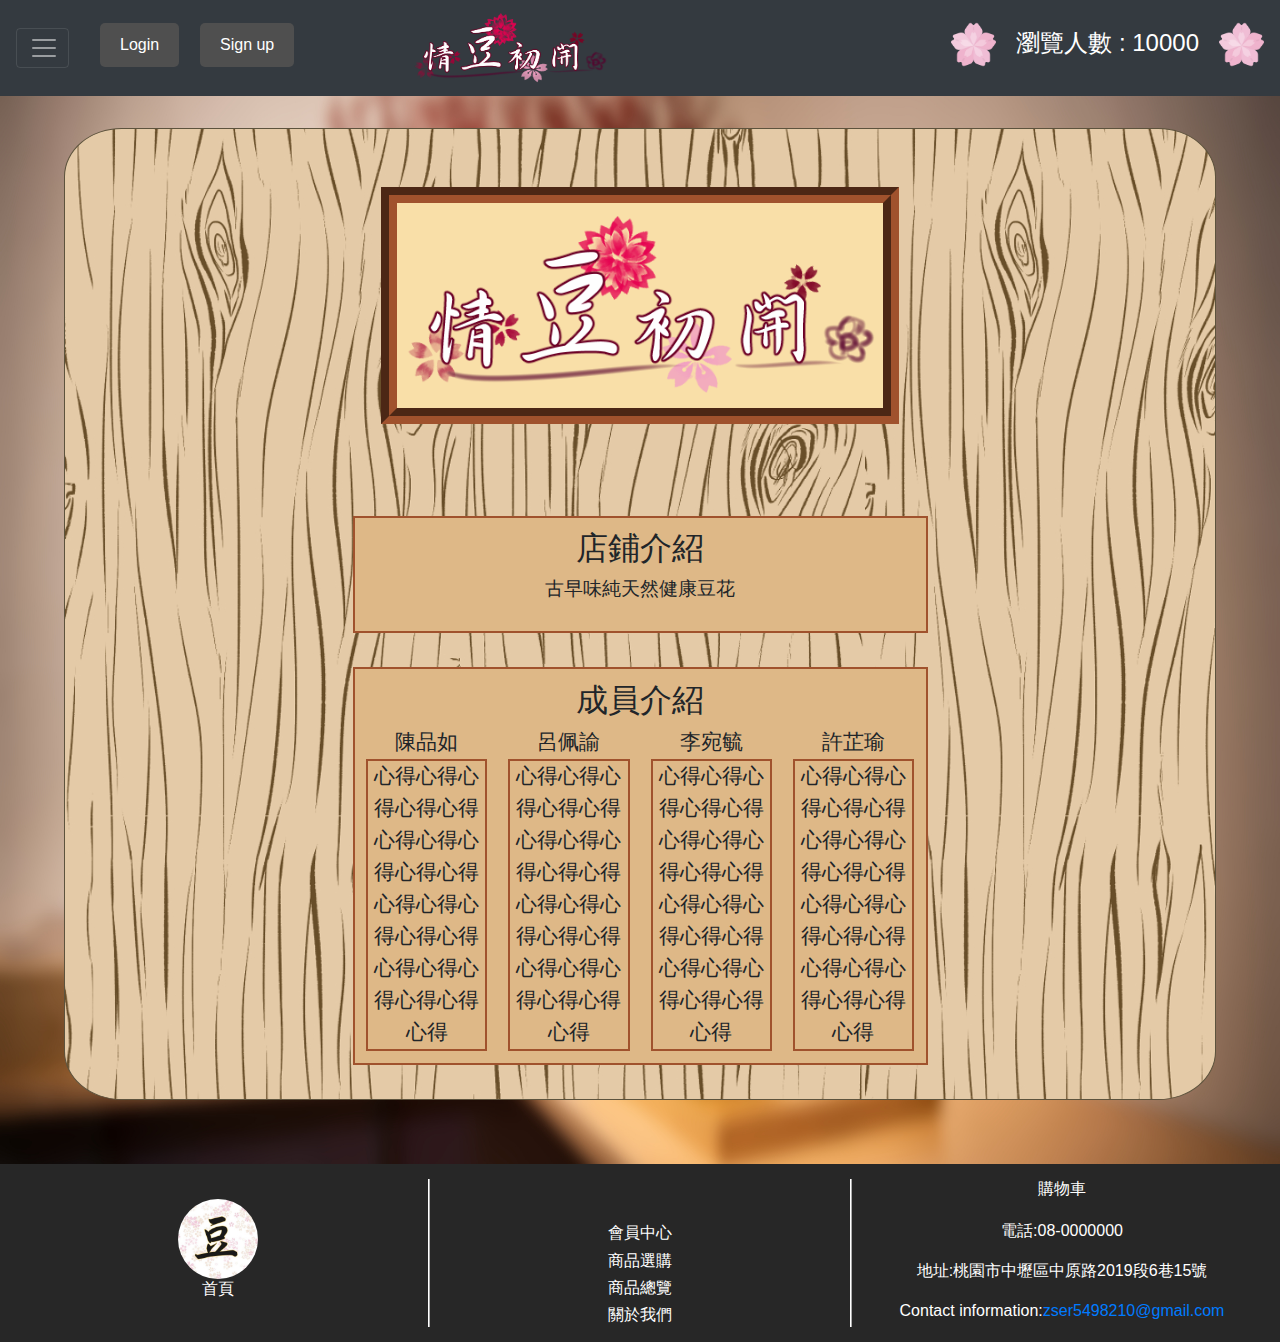
<file: about_us.html>
<!DOCTYPE html>
<html lang="en">
	<head>
		<meta charset="UTF-8">
		<title>關於我們</title>
		
    <meta name="viewport" content="width=device-width, initial-scale=1.0">
    <meta http-equiv="X-UA-Compatible" content="ie=edge">
    <link rel="stylesheet" href="https://maxcdn.bootstrapcdn.com/bootstrap/4.0.0/css/bootstrap.min.css" integrity="sha384-Gn5384xqQ1aoWXA+058RXPxPg6fy4IWvTNh0E263XmFcJlSAwiGgFAW/dAiS6JXm" crossorigin="anonymous">
    <link rel="stylesheet" href="https://stackpath.bootstrapcdn.com/bootstrap/4.2.1/css/bootstrap.min.css" integrity="sha384-GJzZqFGwb1QTTN6wy59ffF1BuGJpLSa9DkKMp0DgiMDm4iYMj70gZWKYbI706tWS" crossorigin="anonymous">
    <script src="assets/js/jquery-3.4.1.min.js"></script>
    <link rel="stylesheet" type="text/css" href="assets/css/about_me.css">
	</head>
	<body>
		<script src="assets/js/header.js"></script>
		<div class="info">
			<img src="assets/img/LOGO2.png" class="logo"><!--照片-->
			<div class="intro"><!--介紹區-->
			<h2>店鋪介紹</h2>
			<p style="font-size:14pt">
				古早味純天然健康豆花<br>
			</p>
		</div>
		
		<div class="intro"><!--介紹區-->
		<h2>成員介紹</h2>
		<div class="member">
			<div>
				陳品如
				<div class="review">
					心得心得心得心得心得心得心得心得心得心得心得心得心得心得心得心得心得心得心得心得心得
				</div>
			</div>
			<div>
				呂佩諭
				<div class="review">
					心得心得心得心得心得心得心得心得心得心得心得心得心得心得心得心得心得心得心得心得心得
				</div>
			</div>
			<div>
				李宛毓
				<div class="review">
					心得心得心得心得心得心得心得心得心得心得心得心得心得心得心得心得心得心得心得心得心得
				</div>
			</div>
			<div>
				許芷瑜
				<div class="review">
					心得心得心得心得心得心得心得心得心得心得心得心得心得心得心得心得心得心得心得心得心得
				</div>
			</div>
		</div>
	</div>
	
	
</div>
		<script src="assets/js/footer.js"></script>
</body>
</html>
</file>
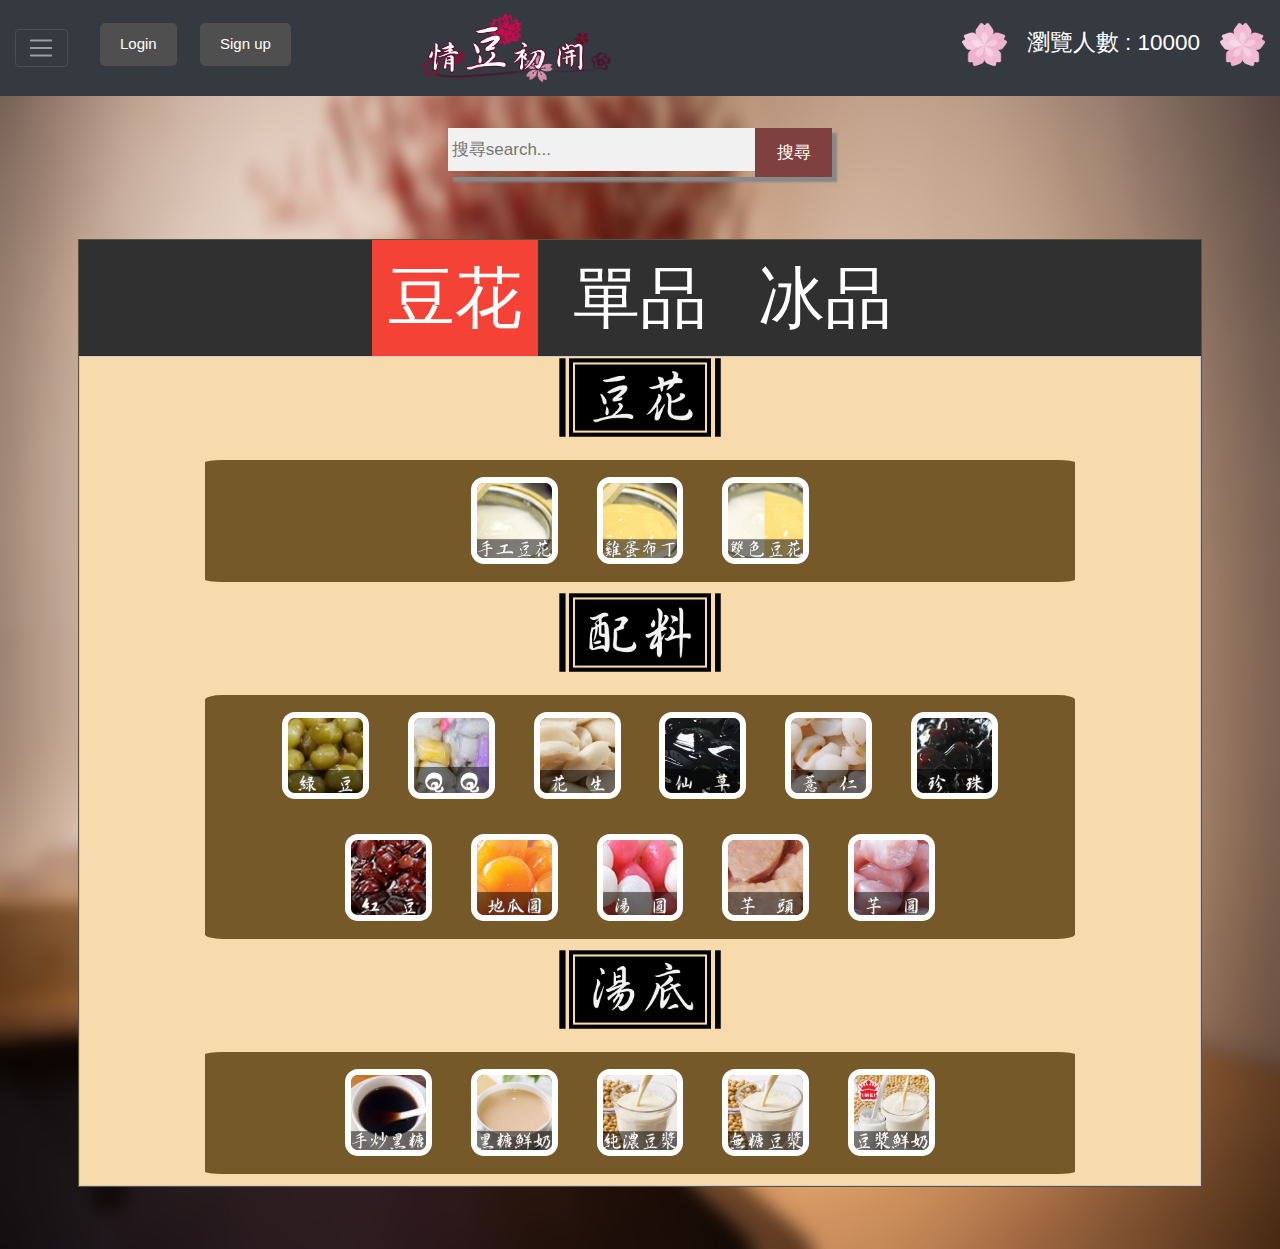
<file: allproduct.html>
<!DOCTYPE html>
<html lang="en">
	<head>
		<meta charset="UTF-8">
		<title>商品頁面</title>
		<meta name="viewport" content="width=device-width, initial-scale=1.0">
		<meta http-equiv="X-UA-Compatible" content="ie=edge">
		<link rel="stylesheet" href="https://maxcdn.bootstrapcdn.com/bootstrap/4.0.0/css/bootstrap.min.css" integrity="sha384-Gn5384xqQ1aoWXA+058RXPxPg6fy4IWvTNh0E263XmFcJlSAwiGgFAW/dAiS6JXm" crossorigin="anonymous">
		<link rel="stylesheet" href="https://stackpath.bootstrapcdn.com/bootstrap/4.2.1/css/bootstrap.min.css" integrity="sha384-GJzZqFGwb1QTTN6wy59ffF1BuGJpLSa9DkKMp0DgiMDm4iYMj70gZWKYbI706tWS" crossorigin="anonymous">
		<meta name="viewport" content="width=device-width, initial-scale=1">
		<link rel="stylesheet" href="https://www.w3schools.com/w3css/4/w3.css">
		<link rel="stylesheet" type="text/css" href="assets/css/allproduct.css">
		<script src="assets/js/jquery-3.4.1.min.js"></script>
	</head>
	<body>
	<!--頁首選單start-->
		<script src="assets/js/header.js"></script>
	<!--頁首選單end-->
	<!--種類分頁選單start-->
	<div class="search" style="clear:center">
			<form action="" method="get" class="search">
			<input type="text" name="search" placeholder="搜尋search...">
			<button type="submit">搜尋</button>
			</form>
				</div>
		
		<div class="w3-container">
		<div class="type clearfix">
				<div class="product_type" >
					<button class="w3-bar-item w3-button tablink w3-red" onclick="openCity(event,'bean_flower')">豆花</button>
					<button class="w3-bar-item w3-button tablink" onclick="openCity(event,'drink_soup')">單品</button>
					<button class="w3-bar-item w3-button tablink" onclick="openCity(event,'ice')">冰品</button>
				</div>
				

				<div id="bean_flower" class="w3-container w3-border city">
				
					<!--豆花區--> 
					<a href="allproduct.html"><img src="assets/img/bean_flower.png" class="type"></a>
					<div class="one_product"><!--商品選擇區-->
						<a href="product_info.html"><img src="assets/img/flower_bean.jpg" class="product_pic"></a>
						<a href="product_info.html"><img src="assets/img/buding.jpg" class="product_pic"></a>
						<a href="product_info.html"><img src="assets/img/twobfb.jpg" class="product_pic"></a><!--商品照片-->
					</div>
					<!--配料區-->
					<a href="allproduct.html"><img src="assets/img/with.png" class="type"></a>
					<div class="one_product"><!--商品選擇區-->
						<a href="product_info.html"><img src="assets/img/green_bean.jpg" class="product_pic"></a>
						<a href="product_info.html"><img src="assets/img/QQ.jpg" class="product_pic"></a>
						<a href="product_info.html"><img src="assets/img/flower_born.jpg" class="product_pic"></a>
						<a href="product_info.html"><img src="assets/img/god_grass.jpg" class="product_pic"></a>
						<a href="product_info.html"><img src="assets/img/oneperson.jpg" class="product_pic"></a>
						<a href="product_info.html"><img src="assets/img/pearl.jpg" class="product_pic"></a>
						<a href="product_info.html"><img src="assets/img/red_bean.jpg" class="product_pic"></a>
						<a href="product_info.html"><img src="assets/img/sweet_potato_circle.jpg" class="product_pic"></a>
						<a href="product_info.html"><img src="assets/img/tang_yuan.jpg" class="product_pic"></a>
						<a href="product_info.html"><img src="assets/img/taro.jpg" class="product_pic"></a>
						<a href="product_info.html"><img src="assets/img/taro_circle.jpg" class="product_pic"></a>
						<!--商品照片-->
					</div>
					<!--湯底區-->
					<a href="allproduct.html"><img src="assets/img/soup.png" class="type"></a>
					<div class="one_product"><!--商品選擇區-->
						<a href="product_info.html"><img src="assets/img/blacksugar_fire.jpg" class="product_pic"></a>
						<a href="product_info.html"><img src="assets/img/blacksugar_milk.jpg" class="product_pic"></a>
						<a href="product_info.html"><img src="assets/img/strong_beanwater.jpg" class="product_pic"></a>
						<a href="product_info.html"><img src="assets/img/nosugar_beanwater.jpg" class="product_pic"></a>
						<a href="product_info.html"><img src="assets/img/milk_beanwater.jpg" class="product_pic"></a>
						<!--商品照片-->
					</div>
				</div>
			
		
				<div id="drink_soup" class="w3-container w3-border city" style="display:none">
					<!--飲品-->
					<a href="allproduct.html"><img src="assets/img/drink.png" class="type"></a>
					<div class="one_product"><!--商品選擇區-->
						<a href="product_info.html"><img src="assets/img/blacksugar_milk.jpg" class="product_pic"></a>
						<a href="product_info.html"><img src="assets/img/strong_beanwater.jpg" class="product_pic"></a>
						<a href="product_info.html"><img src="assets/img/nosugar_beanwater.jpg" class="product_pic"></a>
						<a href="product_info.html"><img src="assets/img/milk_beanwater.jpg" class="product_pic"></a>
						<!--商品照片-->
					</div>
					<!--湯品區-->
					<a href="allproduct.html"><img src="assets/img/hotsoup.png" class="type"></a>
					<div class="one_product"><!--商品選擇區-->
						<a href="product_info.html"><img src="assets/img/redbean_milk.jpg" class="product_pic"></a>
						<a href="product_info.html"><img src="assets/img/redbean_soup.jpg" class="product_pic"></a><!--商品照片-->
					</div>
				</div>
					<!--冰品區-->
				<div id="ice" class="w3-container w3-border city" style="display:none">
					<a href="allproduct.html"><img src="assets/img/ice.png" class="type"></a>
					<div class="one_product"><!--商品選擇區-->
						<a href="product_info.html"><img src="assets/img/ice.jpg" class="product_pic"></a>
						<a href="product_info.html"><img src="assets/img/milk_ice.jpg" class="product_pic"></a><!--商品照片-->
					</div>
					<!--配料-->
					<a href="allproduct.html"><img src="assets/img/with.png" class="type"></a>
					<div class="one_product"><!--商品選擇區-->
						<a href="product_info.html"><img src="assets/img/green_bean.jpg" class="product_pic"></a>
						<a href="product_info.html"><img src="assets/img/QQ.jpg" class="product_pic"></a>
						<a href="product_info.html"><img src="assets/img/flower_born.jpg" class="product_pic"></a>
						<a href="product_info.html"><img src="assets/img/god_grass.jpg" class="product_pic"></a>
						<a href="product_info.html"><img src="assets/img/oneperson.jpg" class="product_pic"></a>
						<a href="product_info.html"><img src="assets/img/pearl.jpg" class="product_pic"></a>
						<a href="product_info.html"><img src="assets/img/red_bean.jpg" class="product_pic"></a>
						<a href="product_info.html"><img src="assets/img/sweet_potato_circle.jpg" class="product_pic"></a>
						<a href="product_info.html"><img src="assets/img/tang_yuan.jpg" class="product_pic"></a>
						<a href="product_info.html"><img src="assets/img/taro.jpg" class="product_pic"></a>
						<a href="product_info.html"><img src="assets/img/taro_circle.jpg" class="product_pic"></a>
						<!--商品照片-->
					</div>
				</div>
			</div>
		</div>
<!--種類切換js-->
<script src="assets/js/typechange.js"></script>

</body>
</html>
</file>
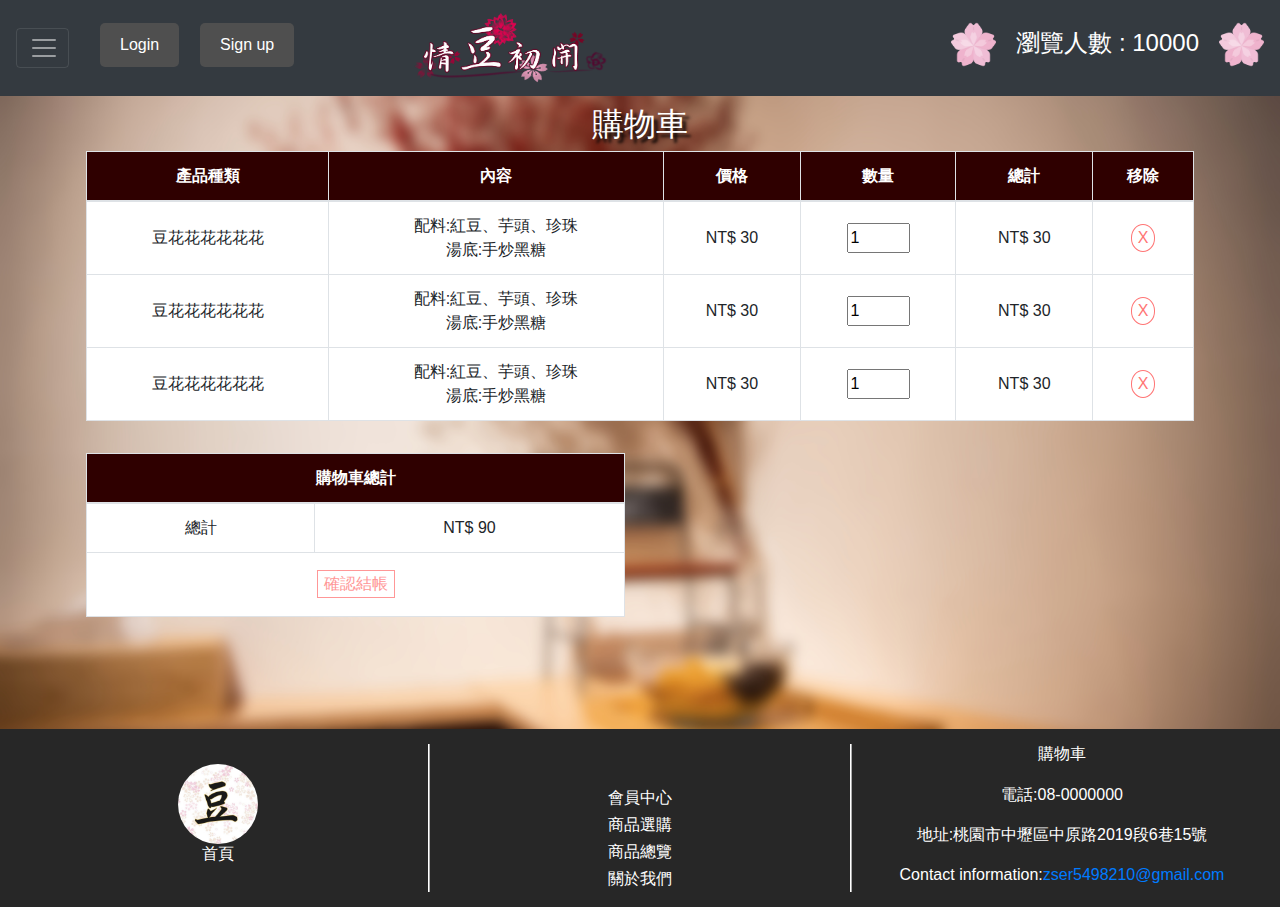
<file: cart.html>
<!DOCTYPE html>
<html lang="en">
<head>
    <meta charset="UTF-8">
    <meta name="viewport" content="width=device-width, initial-scale=1.0">
    <meta http-equiv="X-UA-Compatible" content="ie=edge">
    <title>購物車</title>
        <meta charset="UTF-8">
    <meta name="viewport" content="width=device-width, initial-scale=1.0">
    <meta http-equiv="X-UA-Compatible" content="ie=edge">
    <link rel="stylesheet" href="https://maxcdn.bootstrapcdn.com/bootstrap/4.0.0/css/bootstrap.min.css" integrity="sha384-Gn5384xqQ1aoWXA+058RXPxPg6fy4IWvTNh0E263XmFcJlSAwiGgFAW/dAiS6JXm" crossorigin="anonymous">
    <link rel="stylesheet" href="https://stackpath.bootstrapcdn.com/bootstrap/4.2.1/css/bootstrap.min.css" integrity="sha384-GJzZqFGwb1QTTN6wy59ffF1BuGJpLSa9DkKMp0DgiMDm4iYMj70gZWKYbI706tWS" crossorigin="anonymous">
        <link rel="stylesheet" type="text/css" href="assets/css/cart.css">
        <script src="assets/js/jquery-3.4.1.min.js"></script>
</head>
<body>
   <script src="assets/js/header.js"></script>
    <!-- header/end -->
    <!-- 購物車/start -->
    <section class="page-content">
        <div class="container pt-5 pb-5">
            <div class="row">
                <!-- 產品清單/start -->
                <div class="col-12 mb-3" style="margin:5% 0% 0% 0%">
                    <h2 style="color: #fff">購物車</h2>
                    <div class="table-responsive-sm table-middle">
                        <table class="table table-bordered" style="background-color: white;">
                            <thead >
                                <tr>
                                    
                                    <th scope="col" class="product-thumbnail ">產品種類</th>
                                    <th scope="col" class="product-name">內容</th>
                                    <th scope="col" class="product-price">價格</th>
                                    <th scope="col" class="product-quantity">數量</th>
                                    <th scope="col" class="product-subtotal">總計</th>
                                    <th scope="col" class="product-remove">移除</th>
                                </tr>
                            </thead>
                            <tbody>
                                <tr>
                                    <td class="product-thumbnail" style="vertical-align: middle">
                                        
                                            豆花花花花花花
                                        
                                    </td>
                                    <td class="product-name" style="vertical-align: middle" >
                                        配料:紅豆、芋頭、珍珠<br>湯底:手炒黑糖
                                    </td>
                                    <td class="product-price" style="vertical-align: middle">NT$&nbsp;30</td>
                                    <td class="product-quantity" style="vertical-align: middle">
                                        <input type="number" value="1" min="1" max="50">
                                    </td>
                                    <td class="product-subtotal" style="vertical-align: middle">NT$&nbsp;30</td>
                                    <td class="product-remove" style="vertical-align: middle">
                                        <button type="submit" class="remove">X</button>
                                    </td>
                                </tr>
                               <tr>
                                    <td class="product-thumbnail " style="vertical-align: middle">
                                        
                                            豆花花花花花花
                                        
                                    </td>
                                    <td class="product-name" style="vertical-align: middle" >
                                        配料:紅豆、芋頭、珍珠<br>湯底:手炒黑糖
                                    </td>
                                    <td class="product-price" style="vertical-align: middle">NT$&nbsp;30</td>
                                    <td class="product-quantity" style="vertical-align: middle">
                                        <input type="number" value="1" min="1" max="50">
                                    </td>
                                    <td class="product-subtotal" style="vertical-align: middle">NT$&nbsp;30</td>
                                    <td class="product-remove" style="vertical-align: middle">
                                        <button type="submit" class="remove">X</button>
                                    </td>
                                </tr>
                                <tr>
                                    <td class="product-thumbnail" style="vertical-align: middle">
                                        
                                            豆花花花花花花
                                        
                                    </td>
                                    <td class="product-name" style="vertical-align: middle" >
                                        配料:紅豆、芋頭、珍珠<br>湯底:手炒黑糖
                                    </td>
                                    <td class="product-price" style="vertical-align: middle">NT$&nbsp;30</td>
                                    <td class="product-quantity" style="vertical-align: middle">
                                        <input type="number" value="1" min="1" max="50">
                                    </td>
                                    <td class="product-subtotal" style="vertical-align: middle">NT$&nbsp;30</td>
                                    <td class="product-remove" style="vertical-align: middle">
                                        <button type="submit" class="remove">X</button>
                                    </td>
                                </tr>
                            </tbody>
                        </table>
                    </div>
                </div>
                <!-- 產品清單/end -->
                
                <!-- 產品統計/start -->
                <div class="col-12 col-md-6 mb-5" >
                    
                    <div class="table-responsive-sm">
                        <table class="table table-bordered" style="background-color: white">
                        <thead>
                                <tr>
                                    <th colspan="2">購物車總計</th>
                                </tr>
                            </thead>
                            <tbody>
                                <tr>
                                    <td>總計</td>
                                    <td>NT$&nbsp;90</td>
                                </tr>
                            </tbody>
                            <tfoot>
                                <tr>
                                    <td colspan="2">
                                        <button onclick="document.getElementById('check_out').style.display='block'"  class="check_out">確認結帳</button>
                                    </td>
                                </tr>
                            </tfoot>
                        </table>
                    </div>
                </div>
                <!-- 產品統計/end -->
                <div id="check_out" class="check_out_modal ">
            <form class="check_out_modal-content animate" action="">
            <div class="imgcontainer">
             <h2 >結帳資訊</h2>
            </div>

            <div class="container">
            <table>
            <tr>
            <td class="td_label"><label >收件人Recipient</label></td>
            <td ><input  type="text" name="uname" placeholder="輸入收件人姓名" class="check_out" ></td>
            </tr>
            <tr>
            <td class="td_label"><label >信箱 E-mail</label></td>
            <td ><input type="email"  placeholder="輸入信箱" name="email" class="check_out"></td>
            </tr>
            <tr>
            <td class="td_label"><label for="tel">電話 Tel/Phone</label></td>
            <td ><input type="tel"  placeholder="輸入電話" name="tel" class="check_out"></td>
            </tr>
            <tr>
            <td class="td_label"><label >取貨方式 Pick up</label></td>
            <td ><input type="radio"   name="pick_up" id="store" required>來店取貨 &nbsp;<input type="radio" name="pick_up" id="sent" required>外送</td>
            </tr>
            <tr>
            <td class="td_label"><label >付款方式 Payment</label></td>
            <td ><input type="radio"   name="pay" id="card" required>刷卡 &nbsp;<input type="radio" name="pay" id="cash" required>現金</td>
            </tr>
            </table>
            <div class="imgcontainer">
             <h2 >訂單資訊</h2>
            </div>
            <table>
            <tr>
            <th>商品</th>
            <th>總計</th>
            </tr>
            <tr>
            <td>豆花</td>
            <td>NT$ &nbsp;90</td>
            </tr>
            <tr>
            <td>飲品</td>
            <td>NT$&nbsp;25</td>
            </tr>
            <tr>
            <td class="total">總計</td>
            <td class="total">NT$&nbsp;115</td>
            </tr>
            </table>
            <button type="submit" class="check_out">結帳</button>
            <button type="button" onclick="document.getElementById('check_out').style.display='none'"  class="check_out">取消結帳</button>
            </div>
        </form>
        </div>
            </div>
        </div>
    </section>
    <!-- 購物車/end -->
    <script>
        $(function () {
            $('[data-toggle="tooltip"]').tooltip({trigger: "click"});
        })

        var modal = document.getElementById('check_out');

        //點空白關閉
        window.onclick = function(event) {
        if (event.target == modal) {
        modal.style.display = "none";
        }
        }
    </script>
    <script src="assets/js/footer.js"></script>
</body>
</html>
</file>
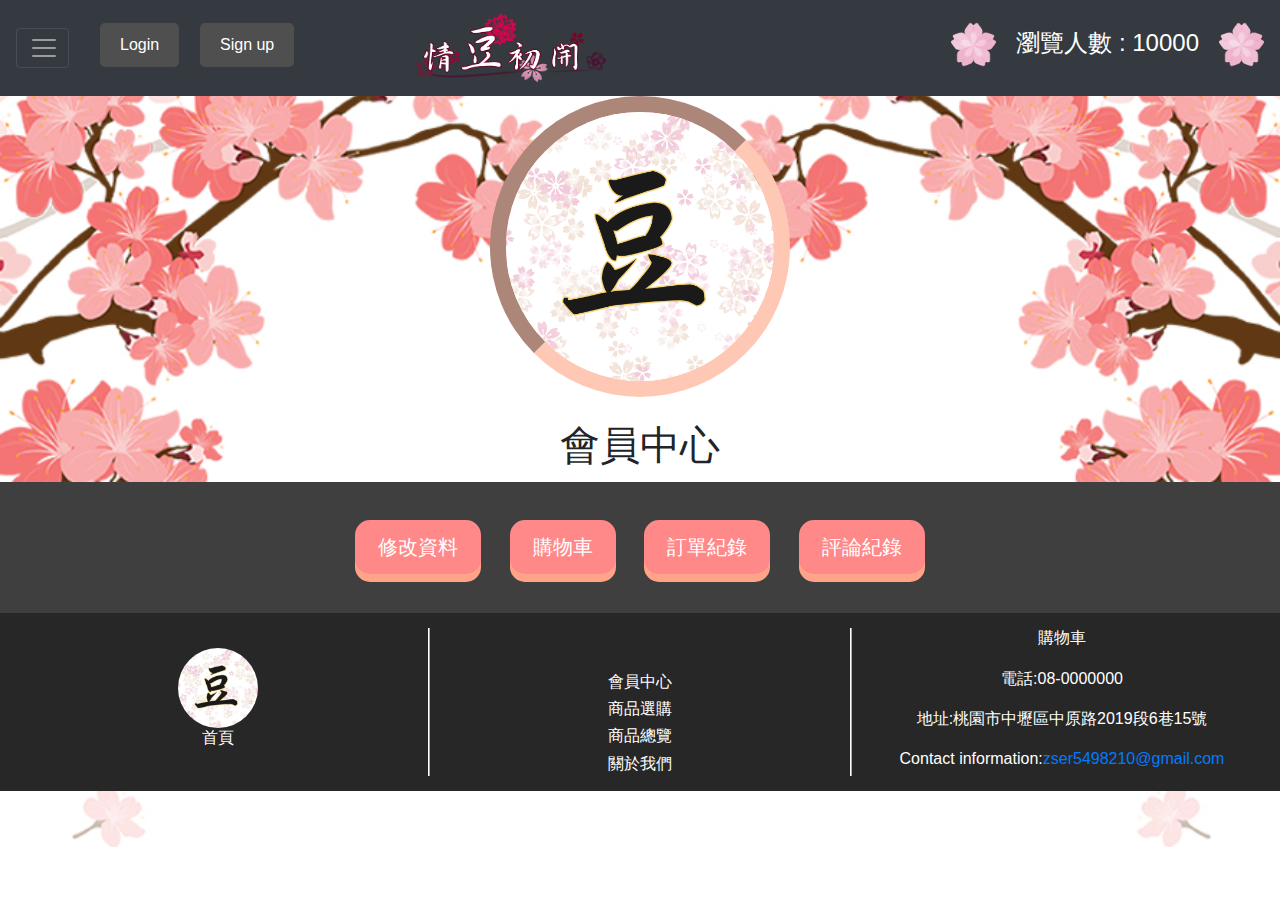
<file: member.html>
<!DOCTYPE html>
<html lang="en">
<head>
<meta charset="UTF-8">
<title>會員中心</title>
		
<meta name="viewport" content="width=device-width, initial-scale=1.0">
<meta name="viewport" content="width=device-width, initial-scale=1.0">
    <meta http-equiv="X-UA-Compatible" content="ie=edge">
    <link rel="stylesheet" href="https://maxcdn.bootstrapcdn.com/bootstrap/4.0.0/css/bootstrap.min.css" integrity="sha384-Gn5384xqQ1aoWXA+058RXPxPg6fy4IWvTNh0E263XmFcJlSAwiGgFAW/dAiS6JXm" crossorigin="anonymous">
    <link rel="stylesheet" href="https://stackpath.bootstrapcdn.com/bootstrap/4.2.1/css/bootstrap.min.css" integrity="sha384-GJzZqFGwb1QTTN6wy59ffF1BuGJpLSa9DkKMp0DgiMDm4iYMj70gZWKYbI706tWS" crossorigin="anonymous">
    <link rel="stylesheet" type="text/css" href="assets/css/member.css">
	<script src="assets/js/jquery-3.4.1.min.js"></script>
</head>
<body>
	<script src="assets/js/header.js"></script>
		<div class=" memberlogo clearfix">

			<img src="assets/img/member.png" class="memberlogo" charset="UTF-8">
            <h1>會員中心</h1>
		</div>
	
		<div class="memberbutton clearfix">
			<button onclick="document.getElementById('change_file').style.display='block'"  class="button">修改資料</button>
			<a href="cart.html"><button class="button">購物車</button></a>
			<button onclick="document.getElementById('order_list').style.display='block'"  class="button">訂單紀錄</button>
			<button onclick="document.getElementById('comment').style.display='block'"  class="button">評論紀錄</button>
		</div>
		<div id="change_file" class="mem_modal">
  
  		<form class="mem_modal-content animate" action="">
    		<div class="imgcontainer">
     		 <h2 >修改資料</h2>
    		</div>

    		<div class="container">
    			<label for="ue-mail">Account(e-mail)</label><br>
    		<input  type="text" value="123456789@mmmail.com" name="uname"  class="change_file" disabled><br>
      		<label for="uname">Username</label><br>
      		<input type="text"  placeholder="輸入使用者名稱" name="uname" class="change_file" required><br>
			<label  for="psw">Password</label><br>
      		<input type="password"  placeholder="輸入密碼" name="psw" class="change_file" required><br>
        	<label for="address">Address</label><br>
      		<input type="textarea"  placeholder="輸入地址" name="address" class="change_file"><br>
      		<label for="tel">Tel/Phone</label><br>
      		<input type="tel" onkeyup="value=value.replace(/[^\d]/g,'') "  placeholder="輸入電話" name="tel" class="change_file" Maxlength="10"><br>
      		<button type="submit" class="button">Change</button>
      		<button type="button" onclick="document.getElementById('change_file').style.display='none'"  class="button">Cancel</button>
   		 	</div>
  		</form>
		</div>
		<div id="order_list" class="mem_modal">
  
  		<div class="mem_modal-content animate" action="">
    		<div class="imgcontainer">
     		 <h2>訂單紀錄</h2>
    		</div>
    		<div class="container" style="text-align:center">
    			<table  class="list" >
                            <thead >
                                <tr>
                                    <th scope="col" >訂單編號</th>
                                    <th scope="col" >商品</th>
                                    <th scope="col" >收件者</th>
                                    <th scope="col" >價格</th>
                                    <th scope="col" >付款方式</th>
                                    <th scope="col" >電話</th>
                                    <th scope="col" >取貨方式</th>
                                </tr>
                            </thead>
                            <tbody>
                                <tr>
                                    <td >
                                        00001001
                                    </td>
                                    <td >
                                        <a href="allproduct.html">
                                            豆花、湯品
                                        </a>
                                    </td>
                                    <td >
                                        花豆妹
                                    </td>
                                    <td >
                                    	NT$&nbsp;100
                                    </td>
                                    <td >
                                        card
                                    </td>
                                    <td>
                                    	0988787878
                                    </td>
                                    <td>
                                    	來店取貨
                                    </td>
                                </tr>
                            </tbody>
               	</table>
                <button type="button" onclick="document.getElementById('order_list').style.display='none'"  class="button">Close</button>
   		 	</div>
  		</div>
		</div>
		<div id="comment" class="mem_modal">
  
  		<div class="mem_modal-content animate" action="">
    		<div class="imgcontainer">
     		 <h2>評論紀錄</h2>
    		</div>
    		<div class="container" style="text-align:center">
    			<table  class="list" >
                            <thead >
                                <tr>
                                    <th scope="col" >評論編號</th>
                                    <th scope="col" >商品</th>
                                    <th colspan="5" >評論內容</th>
                                </tr>
                            </thead>
                            <tbody>
                                <tr>
                                    <td >
                                        00001012
                                    </td>
                                    <td >
                                        <a href="product_info.html">
                                            手工豆花
                                        </a>
                                    </td>
                                    <td colspan="5">
                                        好吃好吃好吃
                                    </td>
                                </tr>
                            </tbody>
               	</table>
                <button type="button" onclick="document.getElementById('comment').style.display='none'"  class="button">Close</button>
   		 	</div>
  		</div>
		</div>
<script src="assets/js/memberbutton.js"></script>
	<script src="assets/js/footer.js"></script>
</body>
</html>
</file>
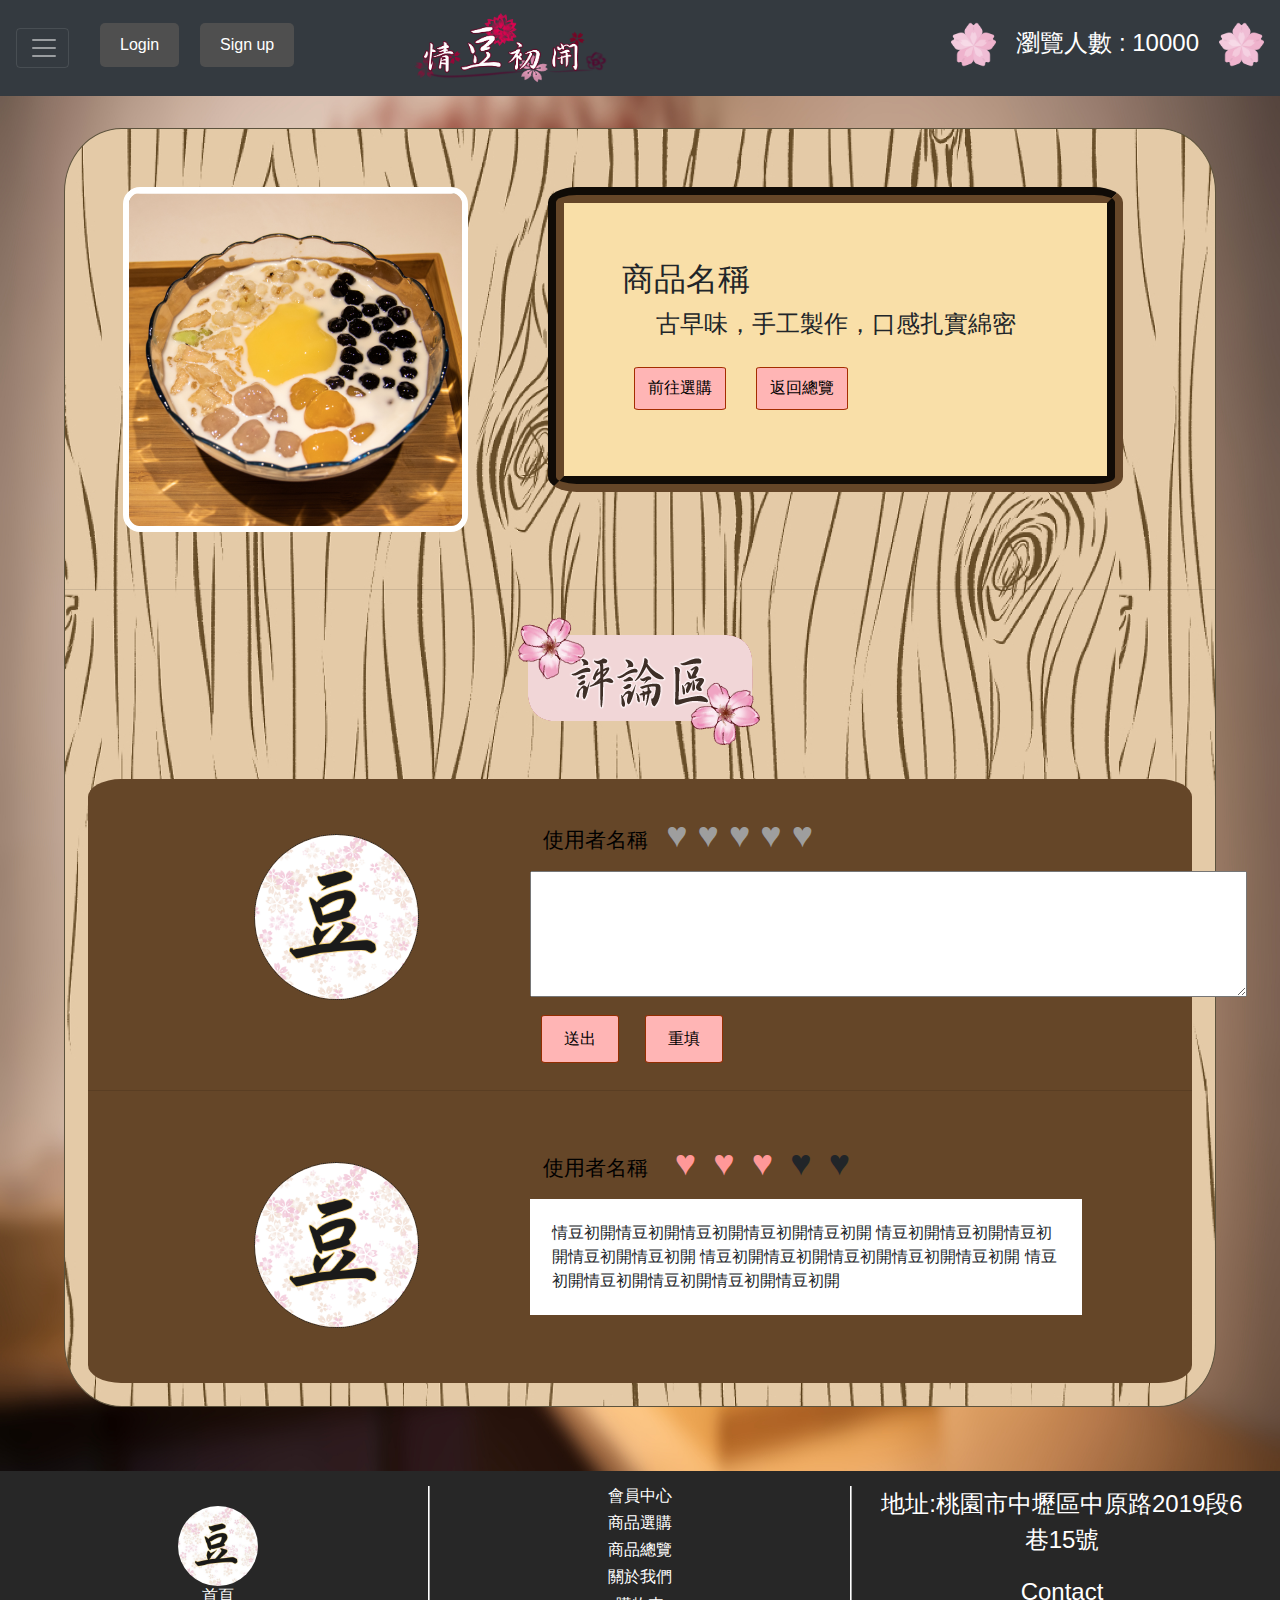
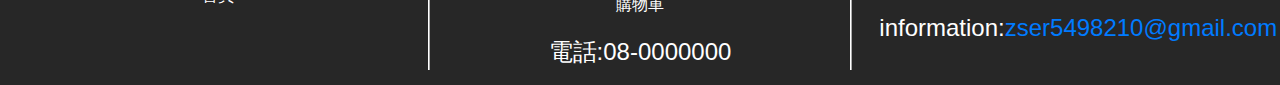
<file: product_info.html>
<!DOCTYPE html>
<html lang="en">
	<head>
		<meta charset="UTF-8">
		<title>商品頁面</title>
		
		<meta name="viewport" content="width=device-width, initial-scale=1.0">
    <meta http-equiv="X-UA-Compatible" content="ie=edge">
    <link rel="stylesheet" href="https://maxcdn.bootstrapcdn.com/bootstrap/4.0.0/css/bootstrap.min.css" integrity="sha384-Gn5384xqQ1aoWXA+058RXPxPg6fy4IWvTNh0E263XmFcJlSAwiGgFAW/dAiS6JXm" crossorigin="anonymous">
    <link rel="stylesheet" href="https://stackpath.bootstrapcdn.com/bootstrap/4.2.1/css/bootstrap.min.css" integrity="sha384-GJzZqFGwb1QTTN6wy59ffF1BuGJpLSa9DkKMp0DgiMDm4iYMj70gZWKYbI706tWS" crossorigin="anonymous">
    <script src="assets/js/jquery-3.4.1.min.js"></script>
    <link rel="stylesheet" type="text/css" href="assets/css/product_info.css">
	</head>
	<body>
	<script src="assets/js/header.js"></script>
	
		<div class="info clearfix">
			
			<img src="assets/img/product_test.jpg" class="product_pic"><!--商品照片-->
			<div class="intro"><!--商品介紹區-->
				<h2>商品名稱</h2>
				<p>
				古早味，手工製作，口感扎實綿密
				</p>
				<a href="purchase.html"><button type="button" class="go_out">前往選購</button></a>
				<a href="allproduct.html"><button type="button" class="go_out">返回總覽</button></a>
			</div>
			
			<hr>
			<!--評論區-->
			<img src="assets/img/rev.png">
			
			<div class="rev clearfix">
				<form action="" method="post">
					<img class="user_pic" src="assets/img/member.png" alt="使用者大頭貼">
					<div class="user_rev">
						<span class="user_name">使用者名稱</span>
							<div class="rating">
							<!--評分區塊-->
							<input type="radio" id="star5" name="rating" value="5" hidden />
							<label for="star5">♥</label>
							<input type="radio" id="star4" name="rating" value="4" hidden />
							<label for="star4">♥</label>
							<input type="radio" id="star3" name="rating" value="3" hidden />
							<label for="star3">♥</label>
							<input type="radio" id="star2" name="rating" value="2" hidden />
							<label for="star2">♥</label>
							<input type="radio" id="star1" name="rating" value="1" hidden />
							<label for="star1">♥</label>
							
							</div>
					</div>
							
					<!--輸入評論-->
					<div class="input_textarea">
						<textarea name="user_review" cols="75" rows="5" wrap="hard"></textarea>
					</div>
					<div class="form_button">
						<button type="submit" class="rev_button">送出</button>
						<button type="reset" class="rev_button">重填</button>	
					</div>
					
				</form>
				<hr>
				<!--評論呈現-->
				<img class="user_pic" src="assets/img/member.png" alt="使用者大頭貼">
			<div class="user_rev">
					<span class="user_name">使用者名稱</span>
					<div class="rev_section_rate">
						<!--下面是用js呈現-->
						<!--但是需要看使用者之前輸入的是顯示幾顆-->
						<script>
							var num=0;
							function Heart_rate(num){//方法:num是幾，就會有多少變色
								for(var i=0;i<num;i++){
									document.write("<span class='checked'>♥</span>");
								}
								for(var i=0;i<(5-num);i++){
									document.write("<span style='margin:0% 8%'>♥</span>");
								}
							}
							num=3;//這是給3的意思，只要改這裡就可以換
							Heart_rate(num);
						</script>
					</div>
			</div>
			<div class="textarea_rev">
					<!--這裡要顯示使用者的評論-->
					情豆初開情豆初開情豆初開情豆初開情豆初開
					情豆初開情豆初開情豆初開情豆初開情豆初開
					情豆初開情豆初開情豆初開情豆初開情豆初開
					情豆初開情豆初開情豆初開情豆初開情豆初開
			</div>
		</div>
	</div>
	<script src="assets/js/footer.js"></script>
	</body>
</html>
</file>
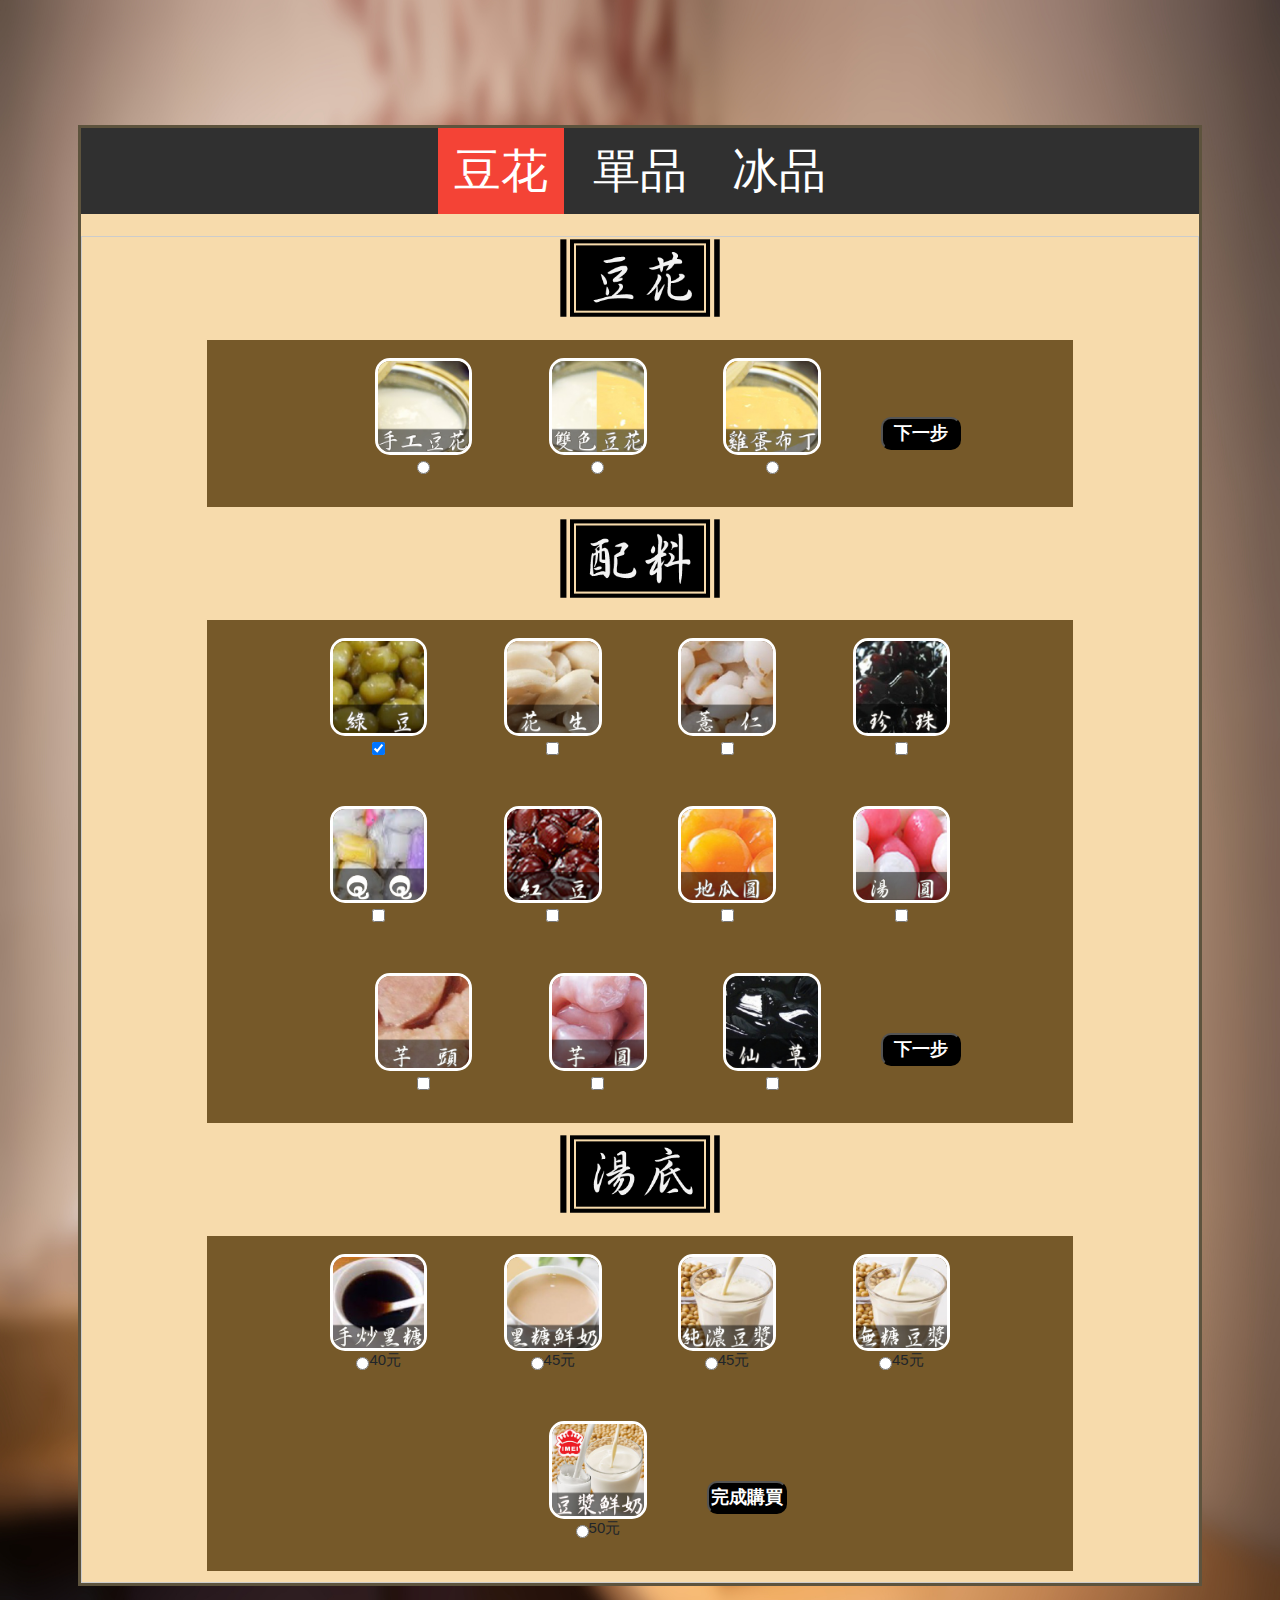
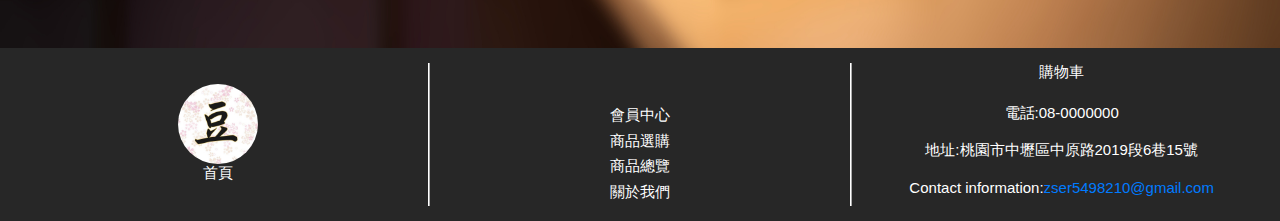
<file: purchase.html>
<!DOCTYPE html>
<html lang="en">
	<head>
		<meta charset="UTF-8">
		<title>商品選購</title>
		<meta name="viewport" content="width=device-width, initial-scale=1.0">
		<meta http-equiv="X-UA-Compatible" content="ie=edge">
		<link rel="stylesheet" href="https://maxcdn.bootstrapcdn.com/bootstrap/4.0.0/css/bootstrap.min.css" integrity="sha384-Gn5384xqQ1aoWXA+058RXPxPg6fy4IWvTNh0E263XmFcJlSAwiGgFAW/dAiS6JXm" crossorigin="anonymous">
		<link rel="stylesheet" href="https://stackpath.bootstrapcdn.com/bootstrap/4.2.1/css/bootstrap.min.css" integrity="sha384-GJzZqFGwb1QTTN6wy59ffF1BuGJpLSa9DkKMp0DgiMDm4iYMj70gZWKYbI706tWS" crossorigin="anonymous">
		<meta name="viewport" content="width=device-width, initial-scale=1">
		<link rel="stylesheet" href="https://www.w3schools.com/w3css/4/w3.css">
		<link rel="stylesheet" type="text/css" href="assets/css/purchase.css">
		<!--頁首選單start-->
		<script src="assets/js/header.js"></script>
		<!--商品js-->
		<script src="assets/js/purchase.js"></script>
	</head>
	

	<body >
	<script> 
	confirm(
		"情豆初開--選購注意事項\n1.上方選擇列選擇欲購買之產品類別\n2.單筆選購上限為50單位\n3.豆花價格依選擇湯底計價\n4.配料選擇限制3種\n5.選購完成，記得前往購物車結帳，完成訂單！！！\n情豆初開--祝你選購愉快");
	</script>
	<!--頁首選單end-->
	<!--種類分頁選單start-->
		<div class="w3-container">
			<div class="type clearfix">
				<div class="product_type" >
					<button class="w3-bar-item w3-button tablink w3-red" onclick="openType(event,'bean_flower')">豆花</button>
					<button class="w3-bar-item w3-button tablink" onclick="openType(event,'drink_soup')">單品</button>
					<button class="w3-bar-item w3-button tablink" onclick="openType(event,'ice')">冰品</button>
				</div><br>
				
				<div id="bean_flower" class="w3-container w3-border Type">
					<!--豆花區--> 
					<a href="allproduct.html"><img src="assets/img/bean_flower.png" class="type"></a>
					<div class="one_product"><!--商品選擇區-->
						<form> 

						<label for="a1"><div class="pro"><img src="assets/img/flower_bean.jpg" class="pro_img"> </div><input type="radio" id="a1" value="value1" name="bean" /> </label>
						<label for="a2"><div  class="pro"><img src="assets/img/twobfb.jpg" class="pro_img"> </div><input type="radio" id="a2" value="value2" name="bean" /> </label>
						<label for="a3"><div class="pro"><img src="assets/img/buding.jpg" class="pro_img"> </div><input type="radio" id="a3" value="value2" name="bean" /> </label>

						<input type="submit" value="下一步" class="submit" href="#ingredient" onclick="">
						</form>

					</div>
					<!--配料區-->
					<img id="ingredient" src="assets/img/with.png" class="type">
					<div class="one_product" id="ingredient"><!--商品選擇區-->
						<!-- 配料-->
						<form>
						<label for="a"><div class="pro"><img src="assets/img/green_bean.jpg" class="pro_img"> </div><input type="checkbox" id="a" checked value="value1" name="sample" onClick="onCheckBox(this);"/> </label>

						<label for="b"><div class="pro"><img src="assets/img/flower_born.jpg" class="pro_img"> </div><input type="checkbox" id="b" value="value2" name="sample" onClick="onCheckBox(this);"/> </label>
						<label for="c"><div class="pro"><img src="assets/img/oneperson.jpg" class="pro_img"> </div><input type="checkbox" id="c" value="value3" name="sample" onClick="onCheckBox(this);"/> </label>
						<label for="d"><div class="pro"><img src="assets/img/pearl.jpg" class="pro_img"> </div><input type="checkbox" id="d" value="value4" name="sample" onClick="onCheckBox(this);"/> </label>
						<label for="e"><div class="pro"><img src="assets/img/QQ.jpg" class="pro_img"> </div><input type="checkbox" id="e" value="value5" name="sample" onClick="onCheckBox(this);"/> </label>
						<label for="f"><div class="pro"><img src="assets/img/red_bean.jpg" class="pro_img"> </div><input type="checkbox" class="f" value="value6" name="sample" onClick="onCheckBox(this);"/> </label>
						<label for="g"><div class="pro"><img src="assets/img/sweet_potato_circle.jpg" class="pro_img"> </div><input type="checkbox" id="g" value="value7" name="sample" onClick="onCheckBox(this);"/> </label>
						<label for="h"><div class="pro"><img src="assets/img/tang_yuan.jpg" class="pro_img"> </div><input type="checkbox" id="h" value="value8" name="sample" onClick="onCheckBox(this);"/> </label>
						<label for="i"><div class="pro"><img src="assets/img/taro.jpg" class="pro_img"> </div><input type="checkbox" id="i" value="value9" name="sample" onClick="onCheckBox(this);"/> </label>
						<label for="j"><div class="pro"><img src="assets/img/taro_circle.jpg" class="pro_img"> </div><input type="checkbox" id="j" value="value10" name="sample" onClick="onCheckBox(this);"/> </label>
						<label for="k"><div class="pro"><img src="assets/img/god_grass.jpg" class="pro_img"> </div><input type="checkbox" id="k" value="value11" name="sample" onClick="onCheckBox(this);"/> </label>
                        <input type="button" class="submit" class="submit_vote" name="submit_vote" value="下一步" onClick="onSubmitVote()" href="#shop" />
                        </form>

						<!--商品照片-->
					</div>
					<!--湯底區-->
					<a href="allproduct.html"><img src="assets/img/soup.png" class="type"></a>
					<div class="one_product" id="shop"><!--商品選擇區-->
						<form> 

						<label for="b1"><div><img src="assets/img/blacksugar_fire.jpg" class="pro_img"> </div><input type="radio" id="b1" value="value1" name="bean" />40元</label>
						<label for="b2"><div><img src="assets/img/blacksugar_milk.jpg" class="pro_img"> </div><input type="radio" id="b2" value="value2" name="bean" />45元</label>
						<label for="b3"><div><img src="assets/img/strong_beanwater.jpg" class="pro_img"> </div><input type="radio" id="b3" value="value3" name="bean" />45元</label>
						<label for="b4"><div><img src="assets/img/nosugar_beanwater.jpg" class="pro_img"> </div><input type="radio" id="b4" value="value4" name="bean" />45元</label>
						<label for="b5"><div><img src="assets/img/milk_beanwater.jpg" class="pro_img"> </div><input type="radio" id="b5" value="value5" name="bean" />50元</label>

						<input type="submit" value="完成購買" class="submit" href="#ingredient" onclick="">
						</form>
						<!--商品照片-->
					</div>
				</div>
			
		
				<div id="drink_soup" class="w3-container w3-border Type" style="display:none">
					<!--飲品-->
					<a href="allproduct.html"><img src="assets/img/drink.png" class="type"></a>
					<div class="one_product"><!--商品選擇區-->
						<a href="product_info.html"><img src="assets/img/blacksugar_milk.jpg" class="product_pic"></a>
						<span class="input-number-decrement">-</span>
						<input class="input-number" type="text" value="1" min="0" max="100">
						<span class="input-number-increment">+</span>
						<input type="button" class="add_cart" value="加入購物車">
						<a href="product_info.html"><img src="assets/img/strong_beanwater.jpg" class="product_pic"></a>
						<span class="input-number-decrement">-</span>
						<input class="input-number" type="text" value="1" min="0" max="100">
						<span class="input-number-increment">+</span>
						<input type="button" class="add_cart" value="加入購物車">
						<a href="product_info.html"><img src="assets/img/nosugar_beanwater.jpg" class="product_pic"></a>
						<span class="input-number-decrement">-</span>
						<input class="input-number" type="text" value="1" min="0" max="100">
						<span class="input-number-increment">+</span>
						<input type="button" class="add_cart" value="加入購物車">
						<a href="product_info.html"><img src="assets/img/milk_beanwater.jpg" class="product_pic"></a>
						<span class="input-number-decrement">-</span>
						<input class="input-number" type="text" value="1" min="0" max="100">
						<span class="input-number-increment">+</span>
						<input type="button" class="add_cart" value="加入購物車">
						<!--商品照片-->
					</div>
					<!--湯品區-->
					<a href="allproduct.html"><img src="assets/img/hotsoup.png" class="type"></a>
					<div class="one_product"><!--商品選擇區-->
						<a href="product_info.html"><img src="assets/img/redbean_milk.jpg" class="product_pic"></a>
						<span class="input-number-decrement">-</span>
						<input class="input-number" type="text" value="1" min="0" max="100">
						<span class="input-number-increment">+</span>
						<input type="button" class="add_cart" value="加入購物車"> 
						<a href="product_info.html"><img src="assets/img/redbean_soup.jpg" class="product_pic"></a>
						<span class="input-number-decrement">-</span>
						<input class="input-number" type="text" value="1" min="0" max="100">
						<span class="input-number-increment">+</span>
						<input type="button" class="add_cart" value="加入購物車"> 
						<!--商品照片-->
					</div>
				</div>
					<!--冰品區-->
				<div id="ice" class="w3-container w3-border Type" style="display:none">
					<a href="allproduct.html"><img src="assets/img/ice.png" class="type"></a>
					<div class="one_product"><!--商品選擇區-->
						<form> 
						<label for="c1"><div class="pro"><img src="assets/img/ice.jpg" class="pro_img"> </div><input type="radio" id="c1" value="value1" name="bean" /> </label>
						<label for="c2"><div  class="pro"><img src="assets/img/milk_ice.jpg" class="pro_img"> </div><input type="radio" id="c2" value="value2" name="bean" /> </label>

						<input type="submit" value="下一步" class="submit" href="#ice_pro" onclick="">
						</form>
						<!--商品照片-->
					</div>
					<!--配料-->
					<a href="allproduct.html"><img src="assets/img/with.png" class="type"></a>
					<div class="one_product" id="#ice_pro"><!--商品選擇區-->
						<form>
						<label for="d1"><div class="pro"><img src="assets/img/green_bean.jpg" class="pro_img"> </div><input type="checkbox" id="d1" checked value="value1" name="sample1" onClick="onCheckBox(this);"/> </label>

						<label for="d2"><div class="pro"><img src="assets/img/flower_born.jpg" class="pro_img"> </div><input type="checkbox" id="d2" value="value2" name="sample1" onClick="onCheckBox(this);"/> </label>
						<label for="d3"><div class="pro"><img src="assets/img/oneperson.jpg" class="pro_img"> </div><input type="checkbox" id="d3" value="value3" name="sample1" onClick="onCheckBox(this);"/> </label>
						<label for="d4"><div class="pro"><img src="assets/img/pearl.jpg" class="pro_img"> </div><input type="checkbox" id="d4" value="value4" name="sample1" onClick="onCheckBox(this);"/> </label>
						<label for="d5"><div class="pro"><img src="assets/img/QQ.jpg" class="pro_img"> </div><input type="checkbox" id="d5" value="value5" name="sample1" onClick="onCheckBox(this);"/> </label>
						<label for="d6"><div class="pro"><img src="assets/img/red_bean.jpg" class="pro_img"> </div><input type="checkbox" id="d6" value="value6" name="sample1" onClick="onCheckBox(this);"/> </label>
						<label for="d7"><div class="pro"><img src="assets/img/sweet_potato_circle.jpg" class="pro_img"> </div><input type="checkbox" id="d7" value="value7" name="sample1" onClick="onCheckBox(this);"/> </label>
						<label for="d8"><div class="pro"><img src="assets/img/tang_yuan.jpg" class="pro_img"> </div><input type="checkbox" id="d8" value="value8" name="sample1" onClick="onCheckBox(this);"/> </label>
						<label for="d9"><div class="pro"><img src="assets/img/taro.jpg" class="pro_img"> </div><input type="checkbox" id="d9" value="value9" name="sample1" onClick="onCheckBox(this);"/> </label>
						<label for="d10"><div class="pro"><img src="assets/img/taro_circle.jpg" class="pro_img"> </div><input type="checkbox" id="d10" value="value10" name="sample1" onClick="onCheckBox(this);"/> </label>
						<label for="d11"><div class="pro"><img src="assets/img/god_grass.jpg" class="pro_img"> </div><input type="checkbox" id="d11" value="value11" name="sample1" onClick="onCheckBox(this);"/> </label>
                        <input type="button" class="submit" id="submit_vote1" name="submit_vote1" value="完成購買" onClick="onSubmitVote1()" />
                        </form>
						<!--商品照片-->
					</div>
				</div>
			</div>
		</div>
<!--種類切換js-->
<script src="assets/js/typechange.js"></script>
<!--footer-->
<script src="assets/js/footer.js"></script>
</body>
<script src="https://code.jquery.com/jquery-3.3.1.slim.min.js" integrity="sha384-q8i/X+965DzO0rT7abK41JStQIAqVgRVzpbzo5smXKp4YfRvH+8abtTE1Pi6jizo" crossorigin="anonymous"></script>
<script src="https://cdnjs.cloudflare.com/ajax/libs/popper.js/1.14.6/umd/popper.min.js" integrity="sha384-wHAiFfRlMFy6i5SRaxvfOCifBUQy1xHdJ/yoi7FRNXMRBu5WHdZYu1hA6ZOblgut" crossorigin="anonymous"></script>
<script src="https://stackpath.bootstrapcdn.com/bootstrap/4.2.1/js/bootstrap.min.js" integrity="sha384-B0UglyR+jN6CkvvICOB2joaf5I4l3gm9GU6Hc1og6Ls7i6U/mkkaduKaBhlAXv9k" crossorigin="anonymous"></script>
</html>
</file>
<file: assets/css/about_me.css>
body
{
background-image: url(../img/info_bg.jpg);
background-repeat: fixed;
background-size: 100% 100%;
background: cover;
text-align: center;
}
div.info
{
position: relative;
margin: 10% 5% 5% 5%;
background-image: url(../img/woods1.jpg);
background-repeat: repeat;
background-size: contain;
text-align: center;
border-radius: 5%;
border: 1pt #5d533d solid;
}
div.intro
{
	font-family: "微軟正黑體";
	font-size:16pt;
margin: 3% 25% 3% 25%;
padding:  1%;
background-color:#DEB887;
border:2pt 	#A0522D solid;
}
div.review
{
	border:2pt #A0522D solid;
}
div.member
{
	columns:4;
}

img.logo
{
width: 45%;
height: 45%;
text-align: center;
border:1em  #A0522D groove;
margin:5% 5% 5% 5%;
background-color: #F9DFA8;
}
.clearfix:after /*讓圖片浮動後不脫離背景*/
{
content:".";
display: block;
height: 0;
clear:both;
visibility: hidden;
}
</file>
<file: assets/css/allproduct.css>
/*模糊背景圖*/
body
{
background-image: url(../img/info_bg.jpg);
font-family: "微軟正黑體";
background-size: 100% 100%;
text-align: center;
}
/*商品總覽*/
div.type
{
position: relative;
margin: 5% 5% 5% 5%;/*上 右 下 左*/
background-color:#F7DBAC;
text-align: center;
border: 1pt #5d533d solid;
}
/*商品種類選擇*/
div.product_type
{
	font-size: 50pt;
	color: white;
	background-color: #303030;
	
}
/*單類商品區塊*/
div.one_product
{
padding:0% 0% 0% 0%;
background-color: #765929;
margin: 2% 10% 1% 10%;
border-radius: 2%;
width:auto;
}
div.search
{
	position: relative;
	right:0;
	text-align: right;
	margin:10% 35% 0% 35%;
	box-shadow: 5px 5px 2px #888888;
}
/*種類標題圖片*/
img.type
{
width:15%;
}
/*單個商品圖片*/
img.product_pic
{
margin: 2%;
width: 10%;
height: 10%;
border-radius: 15%;
border:5pt  #ffffff solid;
}
* {
  box-sizing: border-box;

}
form.search input[type=text] {
  padding: 3% 1% 3% 1%;
  font-size: 17px;
  border: none;
  float: left;
  width: 80%;
  height: 10%;
  background: #f1f1f1;
}

form.search button {
  float: left;
  width: 20%;
  padding: 3% 1% 3% 1%;
  background:#804040;
  color: white;
  font-size: 17px;
  border: none;
  border-left: none;
  cursor: pointer;
}

form.search button:hover {
  background: #b87070;
}

form.search::after {
  content: "";
  clear: both;
  display: table;
}
</file>
<file: assets/css/cart.css>
/*模糊背景圖*/
body
{
background-image: url(../img/info_bg.jpg);
font-family: "微軟正黑體";
background-size: 100% 100%;
text-align: center;
background-repeat: cover;
}
.remove
{
  border:1pt #ff7575 solid;
  background-color: white;
  color:#ff7575;
  border-radius: 50%;
}
.remove:hover
{
  border:1pt #ff7575 solid;
  background-color: #ff7575;
  color:#fff;
  border-radius: 50%;
}
.check_out
{
  border:1pt #ff9797 solid;
  background-color: white;
  color:#ff9797;
  margin: 1%;
}
.check_out:hover
{
  border:1pt #ff9797 solid;
  background-color: #ff9797;
  color:#fff;
  
}
input.check_out
 {
  width: 90%;
  
  padding: 5pt 5pt;
  margin: 1%;
  display: inline-block;
  border: 1px solid #de4458;
  box-sizing: border-box;
}
.imgcontainer {
  text-align: center;
  margin: 24px 0 12px 0;
  position: relative;
}
.container {
  padding: 16px;
  text-align:center;
}
.check_out_modal {
  display: none; /* 隱藏 */
  position: fixed; /* 固定 */
  z-index: 1; /* 浮在上面 */
  left: 0;
  top: 0;
  width: 100%; 
  height: 100%; 
  overflow: auto; 
  background-color: rgba(0,0,0,0.4); /*設定透明度*/
  padding-top: 60px;
}
.check_out_modal-content {
  background-color: #fefefe;
  margin: 5% auto 15% auto; 
  border: 1px solid #888;
  width: 80%; 
  background-color:#ffecec; 
}
label
{
  
font-weight: bold;
}
.td_label
{
  background-color:   #ffb5b5;
  color: #fff;
   text-shadow: black 0.1em 0.1em 0.2em;
}
th
{
  background-color: #2f0000;
  color: #fff;
}
h2
{
  color: #fff;
  text-shadow: black 0.12em 0.12em 0.1em;
}

table
{
  vertical-align:middle;
  text-align: center;
  border: 1pt solid #ff9797;
  width: 100%;
}
.total
{
  background-color: rgba(255,151,151,0.8);
  border: 1pt solid #ff9797;
}
</file>
<file: assets/css/member.css>
body
{
background-image: url(../img/cherry.jpg);
background-size: cover;
background-repeat: no-repeat;
font-family: "微軟正黑體";
text-align: center;
}
div.memberlogo
{
text-align: center;
padding: 0% 3%;
}
div.memberbutton
{
	position:relative;
	bottom:0%;
	width:100%;
background-color:rgba(63,63,63,1);
padding: 3%;
text-align: center;
margin: 1% 0% 0% 0%;
}
img.memberlogo
{
width: 25%;
height: 25%;
border-radius: 50%;
border:1em  #FFC8B4 inset;
margin: 8% 10% 2% 10%;
}
.clearfix:after /*讓圖片浮動後不脫離背景*/
{
content:".";
display: block;
height: 0;
clear:both;
visibility: hidden;
}
.button {
display: inline-block;
padding: 12px 23px;
margin: 0% 1% 0% 1%;
font-size: 20px;
cursor: pointer;
text-align: center;
text-decoration: none;
outline: none;
color: #fff;
background-color: #FF8888;
border: none;
border-radius: 15px;
box-shadow: 0 8px #FFA488;
}
.button:hover {background-color:#FF5511}
.button:active {
color: #fff;
background-color:#880000 ;
box-shadow: 0 5px 	#A42D00;
transform: translateY(4px);
}
input.change_file
 {
  width: 30%;
  height:2%;
  padding: 10pt 8pt;
  margin: 8px 0;
  display: inline-block;
  border: 1px solid #de4458;
  box-sizing: border-box;
}
.cancelbtn {
  width: auto;
  padding: 10px 18px;
  background-color: #f44336;
}
.close {
  position: absolute;
  right: 25px;
  top: 0;
  color: #000;
  font-size: 35px;
  font-weight: bold;
}
.imgcontainer {
  text-align: center;
  margin: 24px 0 12px 0;
  position: relative;
}
.container {
  padding: 16px;
  text-align:center;
}
.mem_modal {
  display: none; /* 隱藏 */
  position: fixed; /* 固定 */
  z-index: 1; /* 浮在上面 */
  left: 0;
  top: 0;
  width: 100%; 
  height: 100%; 
  overflow: auto; 
  background-color: rgba(0,0,0,0.4); /*設定透明度*/
  padding-top: 60px;
}
.mem_modal-content {
  background-color: #fefefe;
  margin: 5% auto 15% auto; 
  border: 1px solid #888;
  width: 80%; 
  background-color:rgba(255,255,255,0.8); 
}
.list
{
	text-align:center;
	border:2pt outset #FFF0F5;
	width:100%;
	margin:0% 0% 2% 0%;
}
thead
{
	background-color:#FFE4E1;
}
h1
{
color:#880000;
font-weight: bold;
}
label
{
font-weight: bold;
}
</file>
<file: assets/css/product_info.css>
body
{
background-image: url(../img/info_bg.jpg);
background-repeat: fixed;
background-size: 100% 100%;
background: cover;
font-family:"微軟正黑體";
text-align:center;
}
div.info
{
position: relative;
margin: 10% 5% 5% 5%;
background-image:url(../img/woods1.jpg);
background-repeat: repeat;
background-size: contain;
text-align: center;
border-radius: 5%;
border: 1pt #5d533d solid;
}
div.intro
{
text-align: left;
margin: 5% 2% 2% 2%;
padding:  5%;
background-color: #F9DFa8;

border-radius: 5%;
border:1em #654628 groove;
width: 50%;
float: left;
justify-content: space-around;
}
div.rev
{
margin: 2%;
background-color: #654628;
border-radius: 3%; /*要再調弧度*/
text-align: left;
}
div.form_buttom
{
	text-align: left;
}
div.user_rev
{

padding-top:3%;
text-align: left;
display: flex;
}
img.user_pic
{
width: 15%;
height: 15%;
border-radius: 50%;
border-color: #3d3d3d;
border:1pt dotted;
float: left;
margin: 5% 10% 5% 15% ;
}
img.product_pic
{
width: 30%;
height: 30%;
border-radius: 5%;

border:5pt  #ffffff solid;
float: left;
margin: 5% 5% 5% 5%;
}
.clearfix:after /*讓圖片浮動後不脫離背景*/
{
content:".";
display: block;
height: 0;
clear:both;
visibility: hidden;
}
p
{
text-align: center;

font-size:18pt;
}

hr
{
clear: left;
}
span.user_name
{
color: black;
font-size: 16pt;
padding: 5pt;
margin: 5pt;
}
.rating{

}
.rating label{
color: #9E9E9E;
float: right;
}
.rating  label{
padding: 5px;
font-size: 36px;
line-height: 1em;
display: inline-block;
/*評分符號*/
}
.rating input:checked ~ label,/*從選到的元素開始，元素都會變色*/
.rating label:hover,/*滑鼠移過去時的元素變色*/
.rating label:hover ~label{/*滑鼠移過去時的元素到之後都會變色*/
color:#FF9898;
}
.rating  input:checked ~ label:hover,/*選到的元素之後被hover的元素會半不透明*/
.rating  input:checked  ~label:hover ~ label,/*從選到的元素 之後被hover的元素到底都會半不透明*/
.rating  label:hover ~ input:checked ~ label/*若hover在前面沒被選到的元素，從選到的元素到底會持續半不透明*/
{
opacity: 0.8;
}
/*以上星等製作*/
.rev_section_rate{
display: flex;
flex-direction: row;
padding: 5px;
font-size: 36px;
line-height: 1em;
}
.checked
{
	margin: 0% 8%;
	color:#FF9898;
}
.textarea_rev
{

padding: 2%;
width:50%;
height: 20%;
float: left;
background-color: white;
}

.input_textarea
{
	float: left;
	width: 60%;
	height: 5%;
}
.rev_button
{
	border: none;
  padding: 1% 2%;
  margin: 1%;
  text-align: center;
  text-decoration: none;
	border-radius: 5%;
	background-color: #ffb5b5;
	display: inline-block;
	border: 1pt solid #932D00;
}
.rev_button:hover 
{
	background-color:#ffdac8;
	border:2pt solid #880000;
}
.go_out
{
	border: none;
  padding: 2% 3%;
  margin: 2% 3%;
  text-align: center;
  text-decoration: none;
	border-radius: 5%;
	border: 1pt solid #A42D00;
	background-color: #ffb5b5;
	display: inline-block;
}
.go_out:hover 
{
	background-color:#FF5511;
	border:2pt solid #880000;
}
</file>
<file: assets/css/purchase.css>
/*模糊背景圖*/
body
{
font-family: "微軟正黑體";
background-size: 100% 100%;
text-align: center;
background-image: url(../img/info_bg.jpg);
}
/*商品總覽*/
div.type
{
position: relative;
margin: 10% 5% 5% 5%;/*上 右 下 左*/
background-color:#F7DBAC;
text-align: center;
border: 3px #5d533d solid;
}
/*商品種類選擇*/
div.product_type
{
	font-size: 35pt;
	color: white;
	background-color: #303030;
	
}
/*單類商品區塊*/
div.one_product
{
padding:0% 0% 0% 0%;
background-color: #765929;
margin: 2% 10% 1% 10%;
width:auto;
}
/*種類標題圖片*/
img.type
{
width:15%;
}
/*單個商品圖片*/
img.product_pic
{
margin: 2%;
width: 10%;
height: 10%;
border-radius: 15px;
border:3px  #ffffff solid;
}
.pro_img{
	margin: 2%;
    width: 65%;
    height: 50%;
    border-radius: 15px;
    border:3px  #ffffff solid;
    position: relative;
    top: 5px;
}
.pro_img:hover{
	opacity:0.6;
}


.submit{
  position:relative;
  bottom:30px;
  right:-20px;
  padding:1px;
  background-color:#000000;
  font-size:18px;
  border-radius:10px;
  width:80px;
  color:#ffffff;
  font-family:微軟正黑體;
  font-weight:bold;
}
/*test*/


/*.a:checked~.pro::before{
    border:3px  #000000 solid;
    opacity:0.6;

}*/
input[type=checkbox]{
	box-sizing:border-box;
	position:relative;
	top:5px;
}
input[type=radio]{
	box-sizing:border-box;
	position:relative;
	top:5px;
}
label{
	width:150px;
	height:150px;
	margin:10px;
}
/*加入購物車按鈕*/
.add_cart{
	position:relative;
	left:-160px;
	bottom:-40px;
	background-color:#000000;
	border-radius:10px;
	font-size:15px;
	width:90px;
	font-family:微軟正黑體;
    font-weight:bold;
    color:#ffffff;
    padding:1px;
}

/*數量增減按鈕*/
*{
	box-sizing:border-box;
}
.input-number{
	width:150px;
	padding:0 12px;
	text-align:center;
	outline:none;
}
.input-number,.input-number-decrement,
.input-number-increment{
	border:2px solid #ffffff;
	height:40px;
	user-select:none;
}
.input-number-decrement,.input-number-increment{
	display:inline-block;
	width:30px;
	line-height:38px;
	background:#000000;
	color:#ffffff;
	text-align:center;
	font-weight:bold;
	cursor:pointer;
}
.input-number-decrement:active,
.input-number-increment:active{
	background:#dddddd;
}
.input-number-decrement{
	border-right:none;
	border-radius:0px 0 0 0px;
}
.input-number-increment{
    border-left:none;
	border-radius:0 0px 0px 0;
}
</file>
